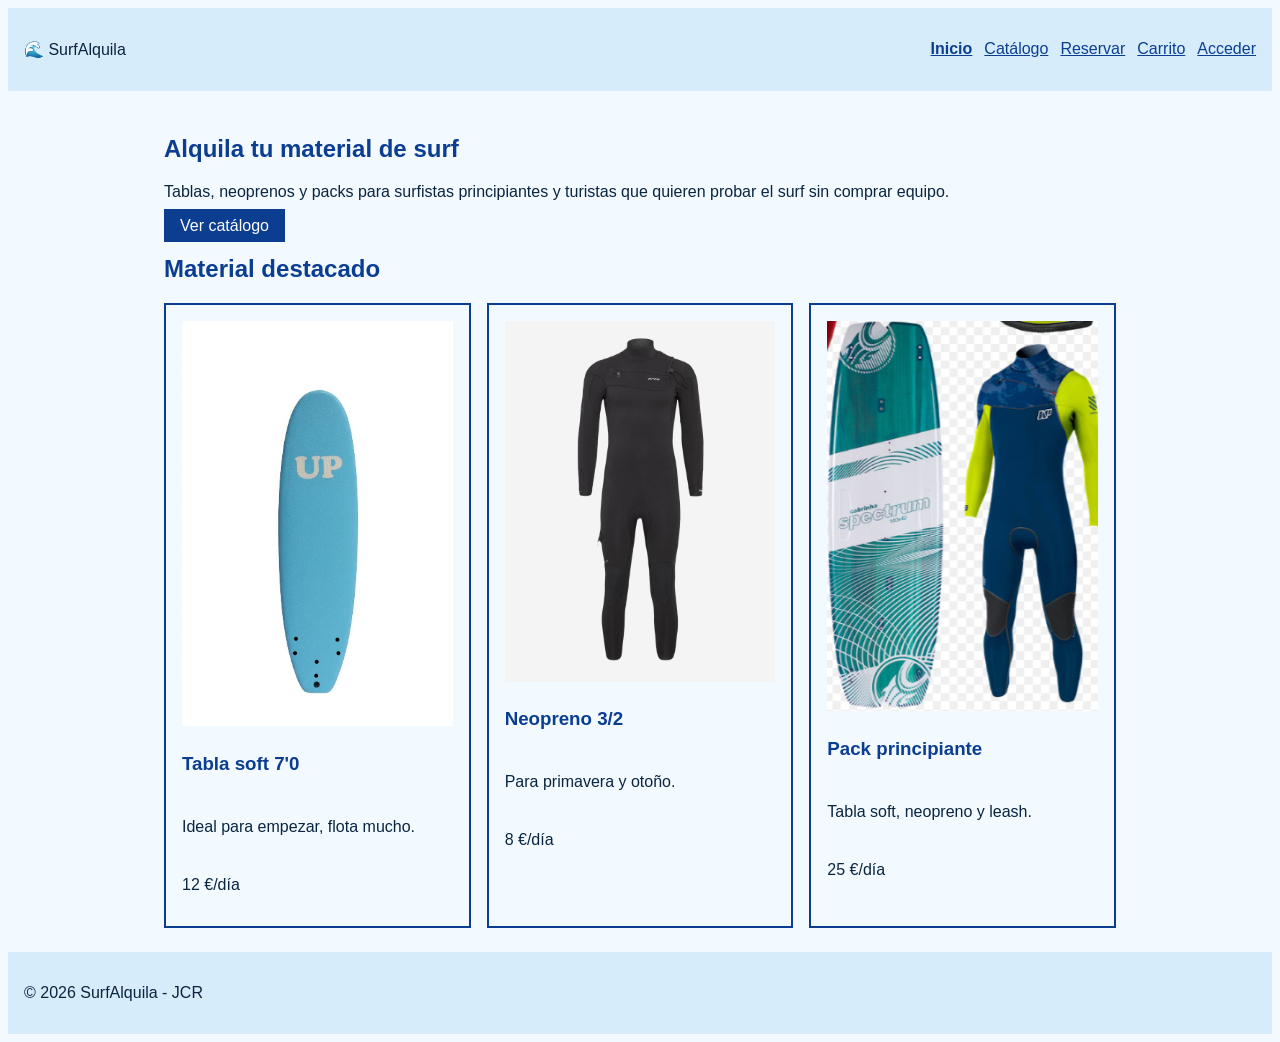
<file: index.html>
<!DOCTYPE html>
<html lang="es">
<head>
  <meta charset="UTF-8">
  <meta name="viewport" content="width=device-width, initial-scale=1">
  <title>Inicio - SurfAlquila</title>
  <!-- Hoja de estilos externa compartida por todas las páginas -->
  <link rel="stylesheet" href="css/estilos.css">
</head>
<body>
  <!-- Cabecera con logo y navegación (FLEXBOX) -->
  <header>
    <p class="logo">🌊 SurfAlquila</p>
    <nav>
      <ul><li><a href="index.html" aria-current="page">Inicio</a></li><li><a href="catalogo.html">Catálogo</a></li><li><a href="formulario.html">Reservar</a></li><li><a href="carrito.html">Carrito</a></li><li><a href="login.html">Acceder</a></li></ul>
    </nav>
  </header>

  <main>
    <!-- Presentación: qué ofrece la web, a quién va y acción principal -->
    <section class="portada">
      <h1>Alquila tu material de surf</h1>
      <p>Tablas, neoprenos y packs para surfistas principiantes y turistas que quieren probar el surf sin comprar equipo.</p>
      <a class="boton" href="catalogo.html">Ver catálogo</a>
    </section>

    <!-- Elementos destacados (GRID de 3 columnas) -->
    <section>
      <h2>Material destacado</h2>
      <div class="rejilla">
        <article class="tarjeta">
          <img src="img/producto1.jpg" alt="Ilustración de Tabla soft 7'0">
          <h3>Tabla soft 7'0</h3>
          <p>Ideal para empezar, flota mucho.</p>
          <p class="precio">12 €/día</p>
        </article>
        <article class="tarjeta">
          <img src="img/producto4.jpg" alt="Ilustración de Neopreno 3/2">
          <h3>Neopreno 3/2</h3>
          <p>Para primavera y otoño.</p>
          <p class="precio">8 €/día</p>
        </article>
        <article class="tarjeta">
          <img src="img/producto6.jpg" alt="Ilustración de Pack principiante">
          <h3>Pack principiante</h3>
          <p>Tabla soft, neopreno y leash.</p>
          <p class="precio">25 €/día</p>
        </article>
      </div>
    </section>
  </main>

  <!-- Pie de página -->
  <footer>
    <p>© 2026 SurfAlquila - JCR</p>
  </footer>
</body>
</html>
</file>
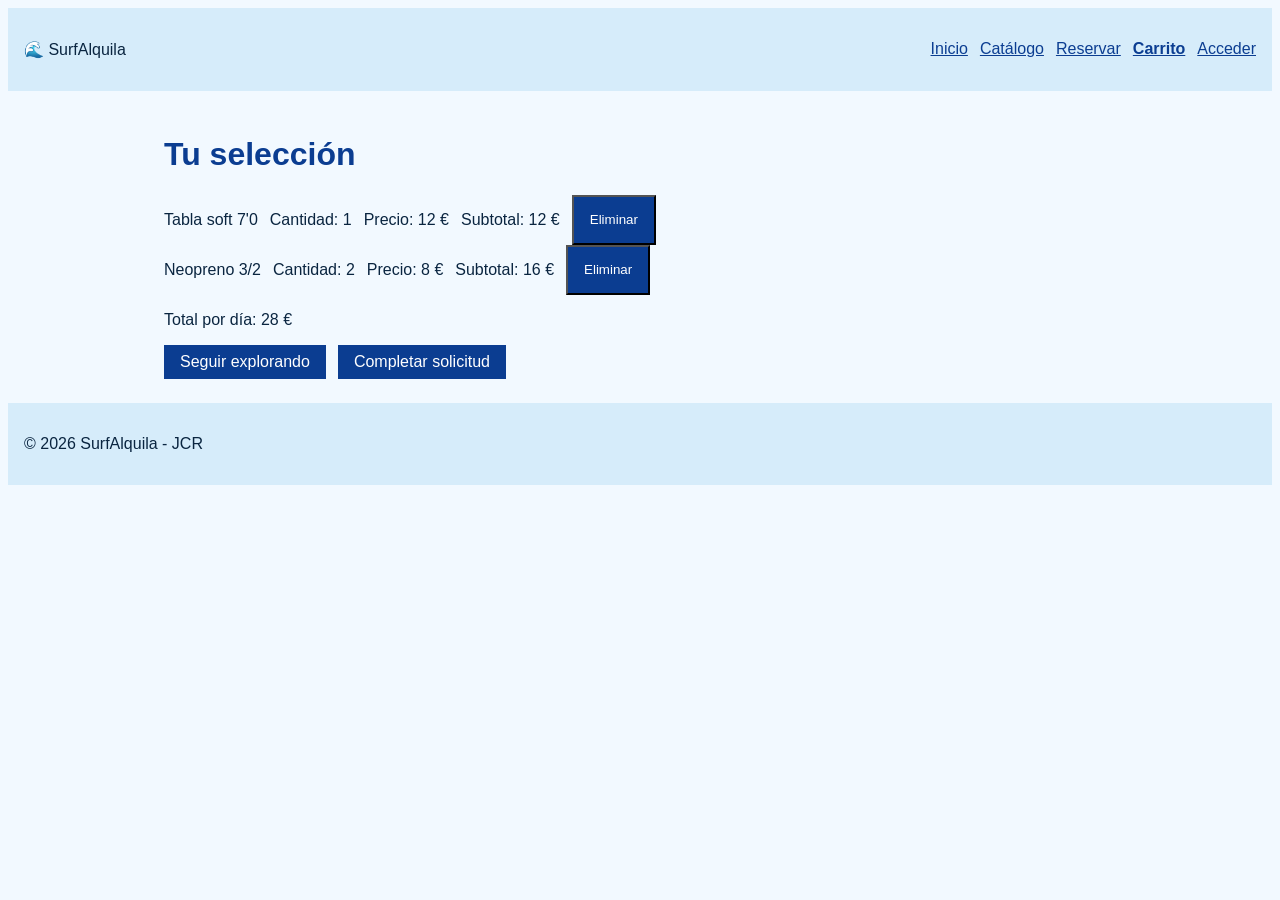
<file: carrito.html>
<!DOCTYPE html>
<html lang="es">
<head>
  <meta charset="UTF-8">
  <meta name="viewport" content="width=device-width, initial-scale=1">
  <title>Carrito - SurfAlquila</title>
  <!-- Hoja de estilos externa compartida por todas las páginas -->
  <link rel="stylesheet" href="css/estilos.css">
</head>
<body>
  <!-- Cabecera con logo y navegación (FLEXBOX) -->
  <header>
    <p class="logo">🌊 SurfAlquila</p>
    <nav>
      <ul><li><a href="index.html">Inicio</a></li><li><a href="catalogo.html">Catálogo</a></li><li><a href="formulario.html">Reservar</a></li><li><a href="carrito.html" aria-current="page">Carrito</a></li><li><a href="login.html">Acceder</a></li></ul>
    </nav>
  </header>

  <main>
    <h1>Tu selección</h1>

    <!-- Cada fila del carrito usa FLEXBOX -->
    <section>
      <article class="fila-carrito">
        <p class="nombre">Tabla soft 7'0</p>
        <p>Cantidad: 1</p>
        <p>Precio: 12 €</p>
        <p>Subtotal: 12 €</p>
        <button type="button" class="boton secundario">Eliminar</button>
      </article>
      <article class="fila-carrito">
        <p class="nombre">Neopreno 3/2</p>
        <p>Cantidad: 2</p>
        <p>Precio: 8 €</p>
        <p>Subtotal: 16 €</p>
        <button type="button" class="boton secundario">Eliminar</button>
      </article>
      <p class="total">Total por día: 28 €</p>
    </section>

    <div class="acciones">
      <a class="boton secundario" href="catalogo.html">Seguir explorando</a>
      <a class="boton" href="formulario.html">Completar solicitud</a>
    </div>
  </main>

  <!-- Pie de página -->
  <footer>
    <p>© 2026 SurfAlquila - JCR</p>
  </footer>
</body>
</html>
</file>
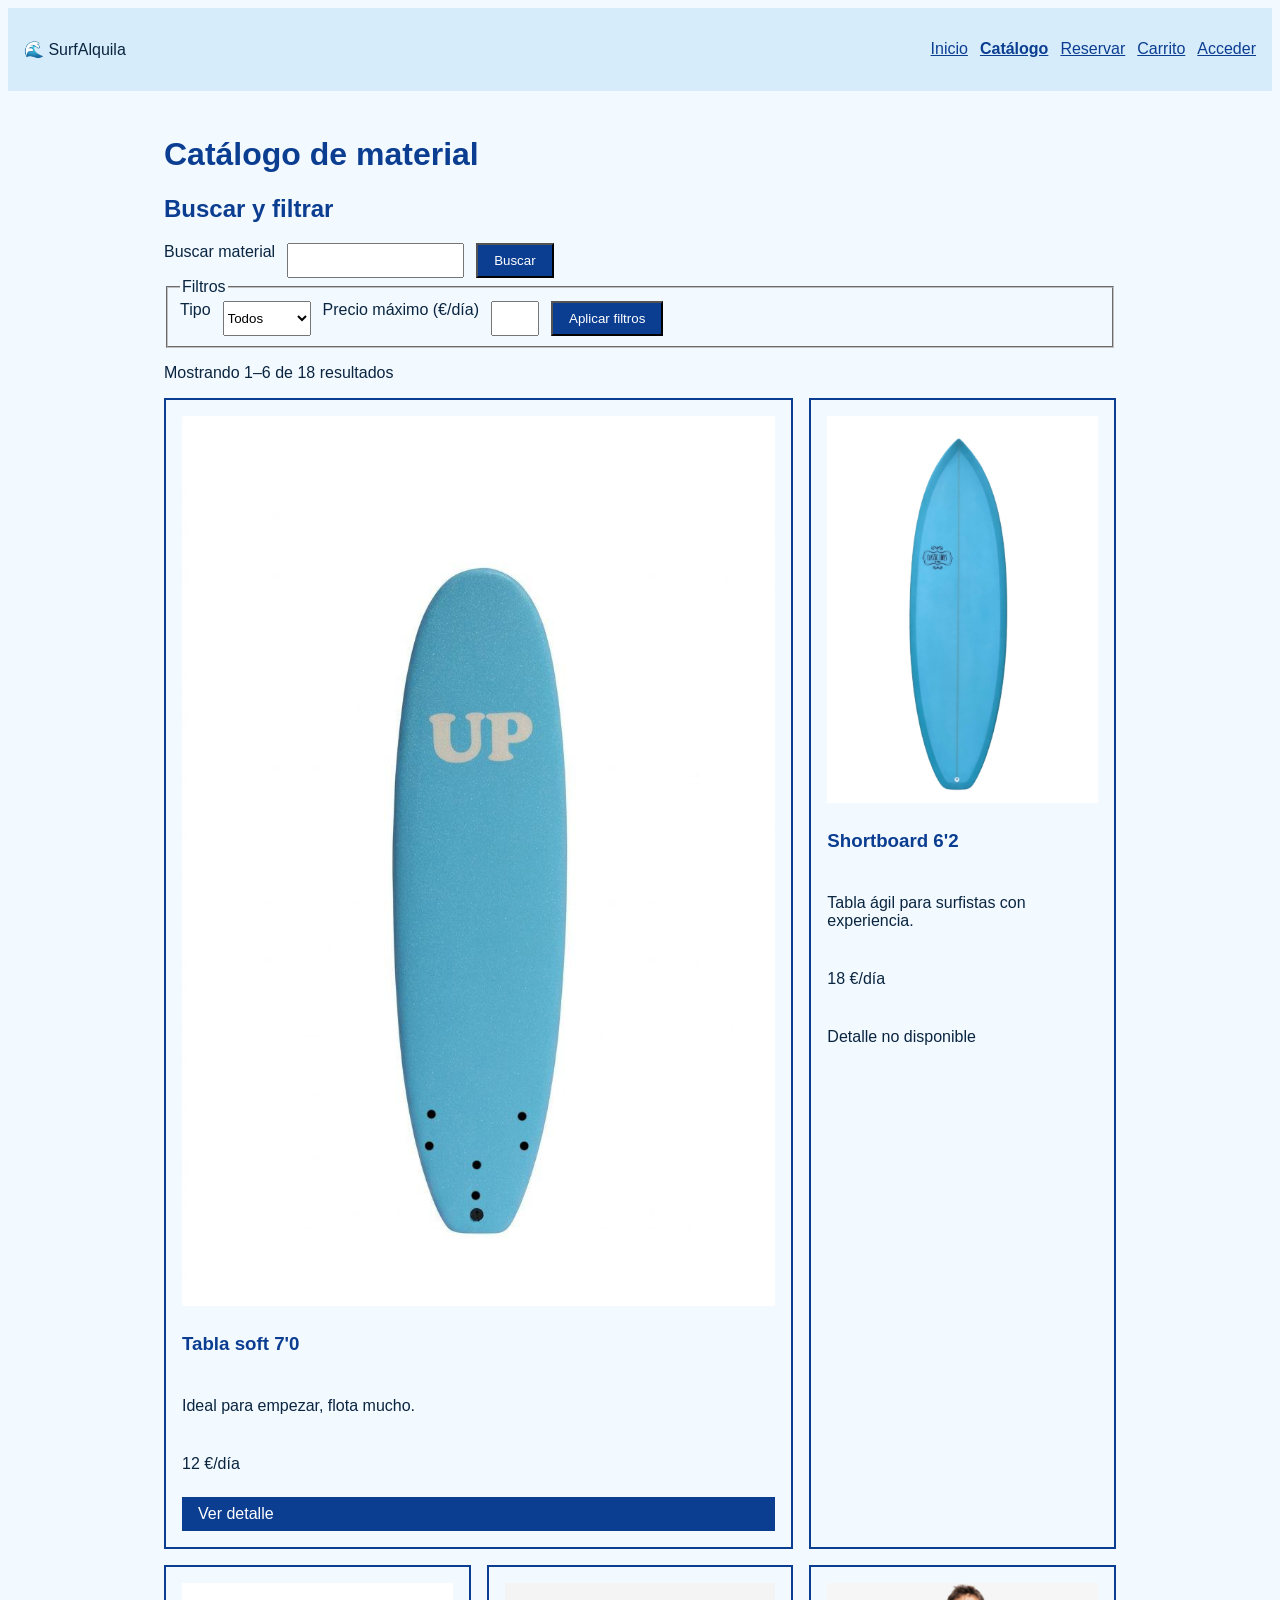
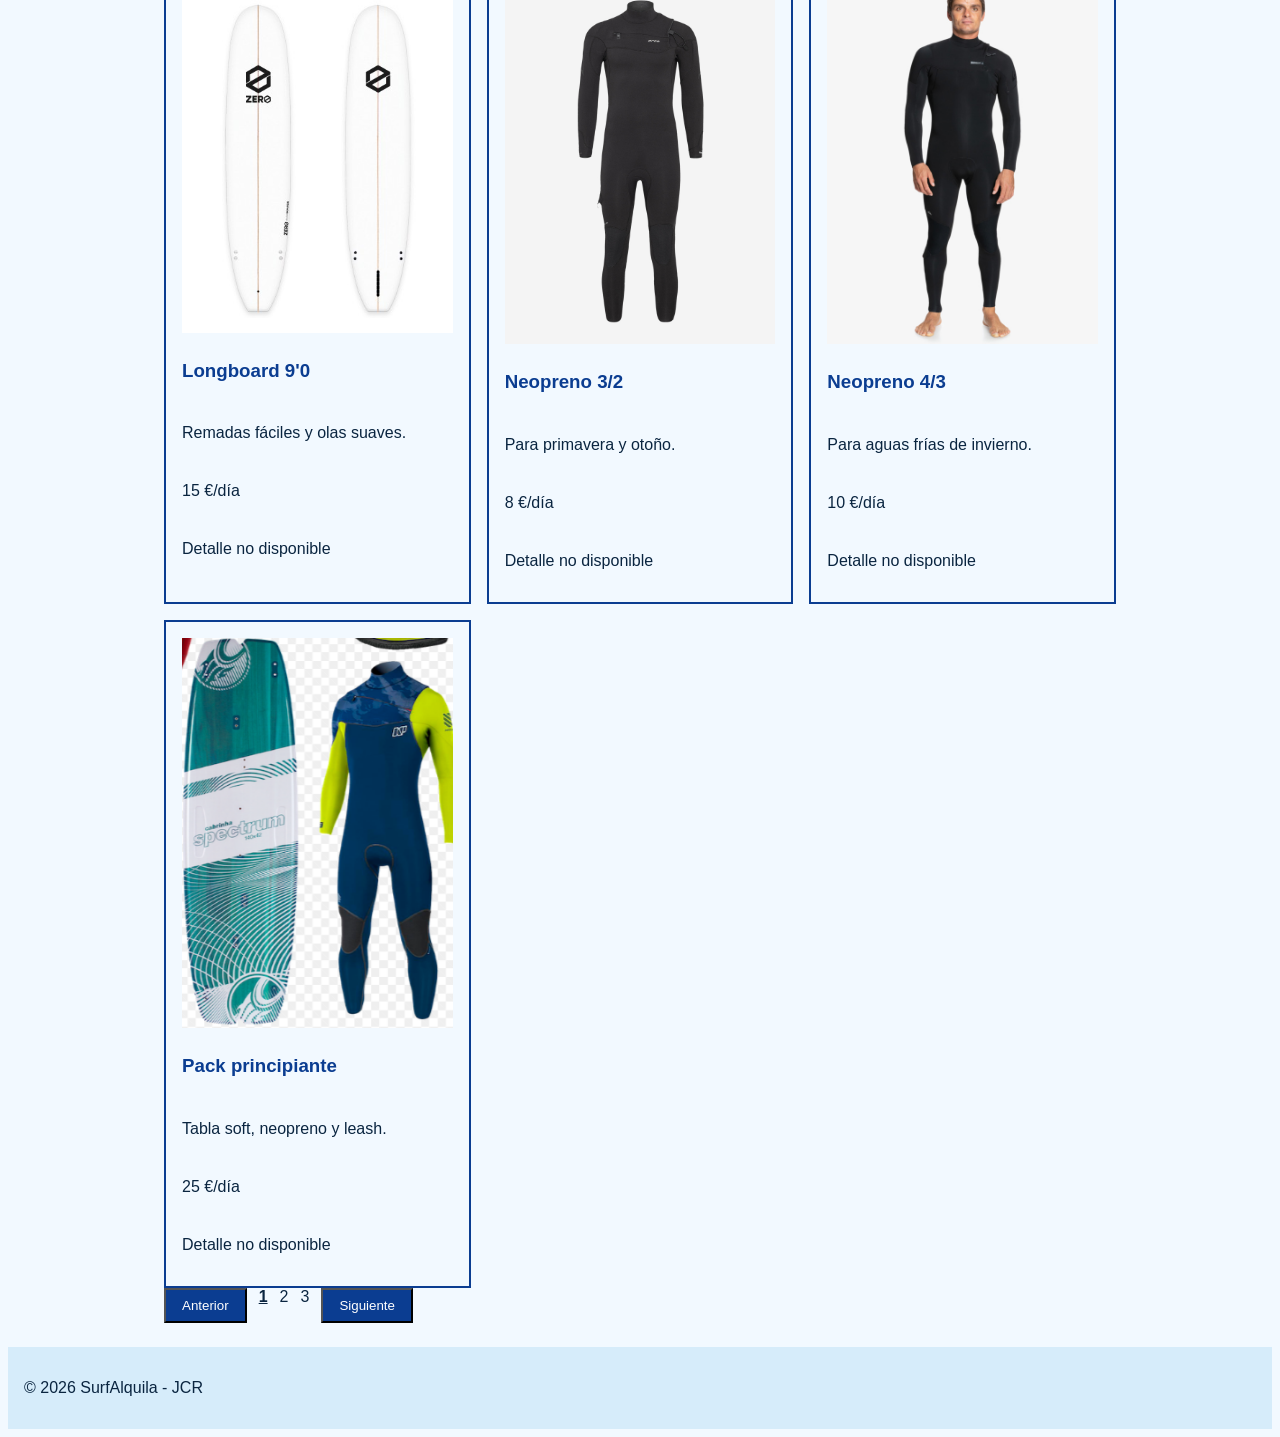
<file: catalogo.html>
<!DOCTYPE html>
<html lang="es">
<head>
  <meta charset="UTF-8">
  <meta name="viewport" content="width=device-width, initial-scale=1">
  <title>Catálogo - SurfAlquila</title>
  <!-- Hoja de estilos externa compartida por todas las páginas -->
  <link rel="stylesheet" href="css/estilos.css">
</head>
<body>
  <!-- Cabecera con logo y navegación (FLEXBOX) -->
  <header>
    <p class="logo">🌊 SurfAlquila</p>
    <nav>
      <ul><li><a href="index.html">Inicio</a></li><li><a href="catalogo.html" aria-current="page">Catálogo</a></li><li><a href="formulario.html">Reservar</a></li><li><a href="carrito.html">Carrito</a></li><li><a href="login.html">Acceder</a></li></ul>
    </nav>
  </header>

  <main>
    <h1>Catálogo de material</h1>

    <!-- Buscador y filtros (los botones son type="button" para no recargar la página) -->
    <section class="herramientas">
      <h2>Buscar y filtrar</h2>
      <div class="buscador">
        <label for="buscar">Buscar material</label>
        <input type="text" id="buscar" name="buscar">
        <button type="button" class="boton">Buscar</button>
      </div>
      <fieldset>
        <legend>Filtros</legend>
        <div class="buscador">
          <label for="tipo">Tipo</label>
          <select id="tipo" name="tipo">
            <option>Todos</option>
            <option>Tablas</option>
            <option>Neoprenos</option>
            <option>Packs</option>
          </select>
          <label for="precio">Precio máximo (€/día)</label>
          <input type="number" id="precio" name="precio" min="5" max="50">
          <button type="button" class="boton">Aplicar filtros</button>
        </div>
      </fieldset>
    </section>

    <p>Mostrando 1–6 de 18 resultados</p>

    <!-- CATÁLOGO con GRID: 3 columnas flexibles, gap y filas que crecen -->
    <section class="rejilla">
        <article class="tarjeta destacada">
          <img src="img/producto1.jpg" alt="Ilustración de Tabla soft 7'0">
          <h3>Tabla soft 7'0</h3>
          <p>Ideal para empezar, flota mucho.</p>
          <p class="precio">12 €/día</p>
          <a class="boton" href="detalle.html">Ver detalle</a>
        </article>
        <article class="tarjeta">
          <img src="img/producto2.jpg" alt="Ilustración de Shortboard 6'2">
          <h3>Shortboard 6'2</h3>
          <p>Tabla ágil para surfistas con experiencia.</p>
          <p class="precio">18 €/día</p>
          <p class="aviso-pequeno">Detalle no disponible</p>
        </article>
        <article class="tarjeta">
          <img src="img/producto3.jpg" alt="Ilustración de Longboard 9'0">
          <h3>Longboard 9'0</h3>
          <p>Remadas fáciles y olas suaves.</p>
          <p class="precio">15 €/día</p>
          <p class="aviso-pequeno">Detalle no disponible</p>
        </article>
        <article class="tarjeta">
          <img src="img/producto4.jpg" alt="Ilustración de Neopreno 3/2">
          <h3>Neopreno 3/2</h3>
          <p>Para primavera y otoño.</p>
          <p class="precio">8 €/día</p>
          <p class="aviso-pequeno">Detalle no disponible</p>
        </article>
        <article class="tarjeta">
          <img src="img/producto5.jpg" alt="Ilustración de Neopreno 4/3">
          <h3>Neopreno 4/3</h3>
          <p>Para aguas frías de invierno.</p>
          <p class="precio">10 €/día</p>
          <p class="aviso-pequeno">Detalle no disponible</p>
        </article>
        <article class="tarjeta">
          <img src="img/producto6.jpg" alt="Ilustración de Pack principiante">
          <h3>Pack principiante</h3>
          <p>Tabla soft, neopreno y leash.</p>
          <p class="precio">25 €/día</p>
          <p class="aviso-pequeno">Detalle no disponible</p>
        </article>
    </section>

    <!-- Paginación: la página actual se distingue con aria-current, negrita y subrayado -->
    <nav aria-label="Paginación" class="paginacion">
      <button type="button" class="boton">Anterior</button>
      <span aria-current="page" class="actual">1</span>
      <span>2</span>
      <span>3</span>
      <button type="button" class="boton">Siguiente</button>
    </nav>
  </main>

  <!-- Pie de página -->
  <footer>
    <p>© 2026 SurfAlquila - JCR</p>
  </footer>
</body>
</html>
</file>
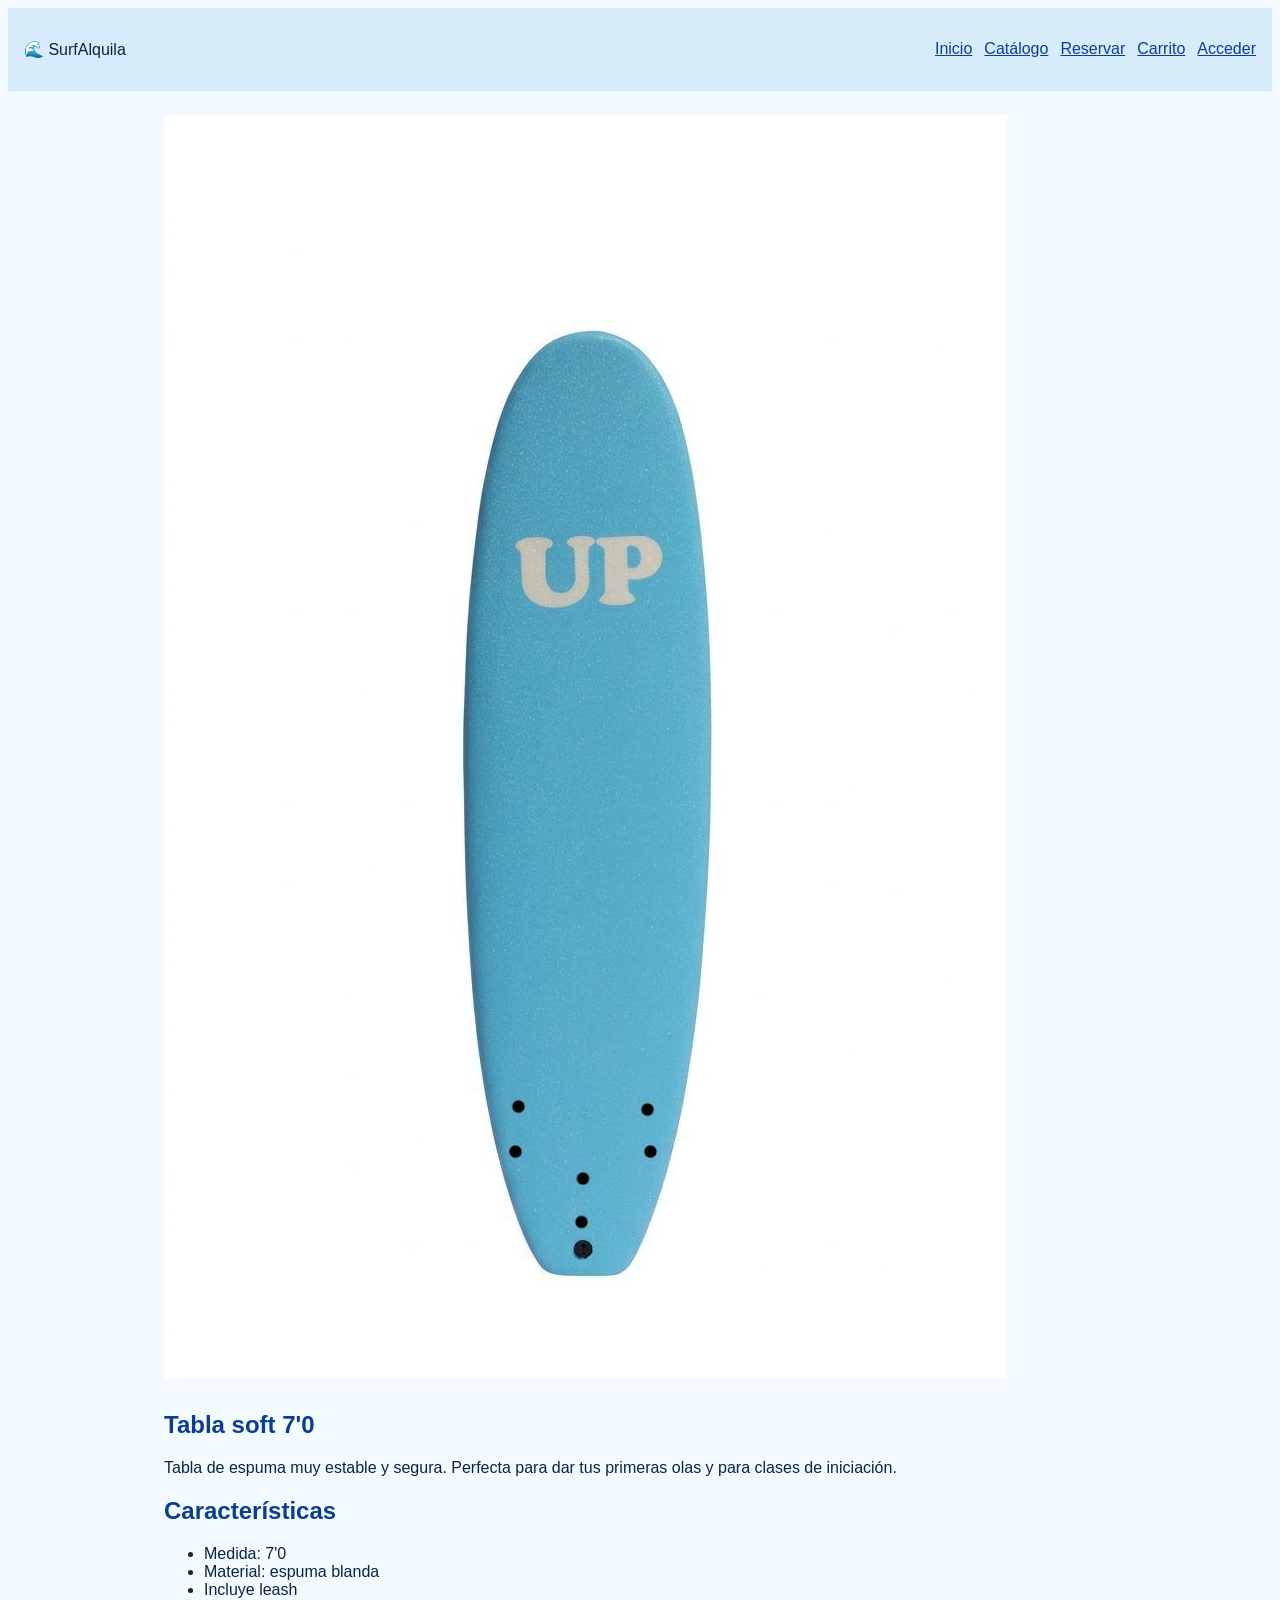
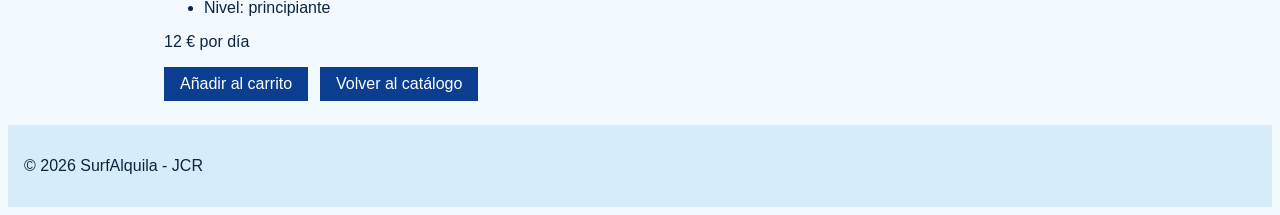
<file: detalle.html>
<!DOCTYPE html>
<html lang="es">
<head>
  <meta charset="UTF-8">
  <meta name="viewport" content="width=device-width, initial-scale=1">
  <title>Detalle Tabla soft 7'0 - SurfAlquila</title>
  <!-- Hoja de estilos externa compartida por todas las páginas -->
  <link rel="stylesheet" href="css/estilos.css">
</head>
<body>
  <!-- Cabecera con logo y navegación (FLEXBOX) -->
  <header>
    <p class="logo">🌊 SurfAlquila</p>
    <nav>
      <ul><li><a href="index.html">Inicio</a></li><li><a href="catalogo.html">Catálogo</a></li><li><a href="formulario.html">Reservar</a></li><li><a href="carrito.html">Carrito</a></li><li><a href="login.html">Acceder</a></li></ul>
    </nav>
  </header>

  <main>
    <!-- Detalle de la tabla soft (el resto de fichas no tienen detalle) -->
    <article class="detalle">
      <img src="img/producto1.jpg" alt="Ilustración de la tabla soft 7'0">
      <div>
        <h1>Tabla soft 7'0</h1>
        <p>Tabla de espuma muy estable y segura. Perfecta para dar tus primeras olas y para clases de iniciación.</p>
        <h2>Características</h2>
        <ul>
          <li>Medida: 7'0</li>
          <li>Material: espuma blanda</li>
          <li>Incluye leash</li>
          <li>Nivel: principiante</li>
        </ul>
        <p class="precio">12 € por día</p>
        <div class="acciones">
          <a class="boton" href="carrito.html">Añadir al carrito</a>
          <a class="boton secundario" href="catalogo.html">Volver al catálogo</a>
        </div>
      </div>
    </article>
  </main>

  <!-- Pie de página -->
  <footer>
    <p>© 2026 SurfAlquila - JCR</p>
  </footer>
</body>
</html>
</file>
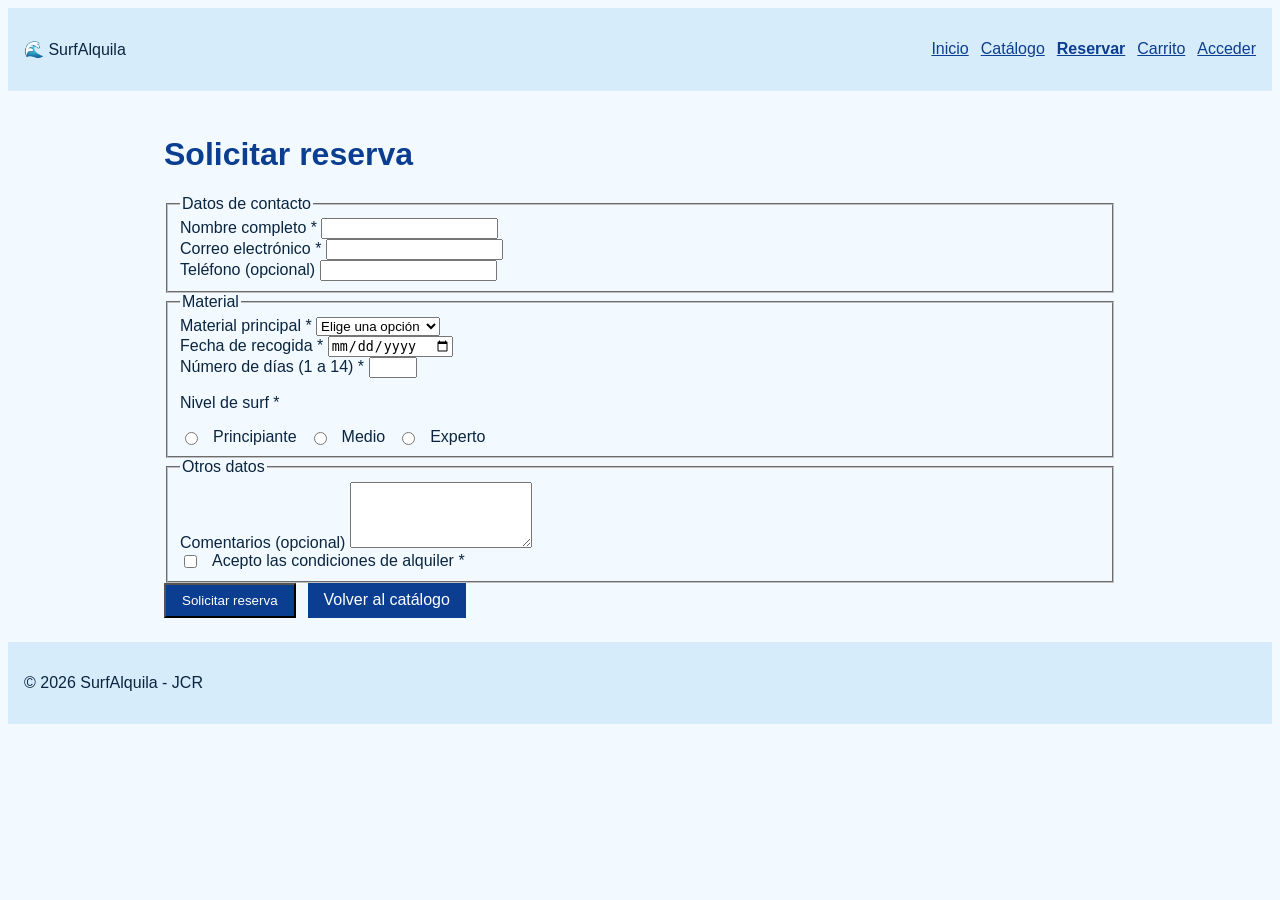
<file: formulario.html>
<!DOCTYPE html>
<html lang="es">
<head>
  <meta charset="UTF-8">
  <meta name="viewport" content="width=device-width, initial-scale=1">
  <title>Solicitar reserva - SurfAlquila</title>
  <!-- Hoja de estilos externa compartida por todas las páginas -->
  <link rel="stylesheet" href="css/estilos.css">
</head>
<body>
  <!-- Cabecera con logo y navegación (FLEXBOX) -->
  <header>
    <p class="logo">🌊 SurfAlquila</p>
    <nav>
      <ul><li><a href="index.html">Inicio</a></li><li><a href="catalogo.html">Catálogo</a></li><li><a href="formulario.html" aria-current="page">Reservar</a></li><li><a href="carrito.html">Carrito</a></li><li><a href="login.html">Acceder</a></li></ul>
    </nav>
  </header>

  <main>
    <h1>Solicitar reserva</h1>
    <form action="#">
      <fieldset>
        <legend>Datos de contacto</legend>
        <div class="campo">
          <label for="nombre">Nombre completo *</label>
          <input type="text" id="nombre" name="nombre" required>
        </div>
        <div class="campo">
          <label for="email">Correo electrónico *</label>
          <input type="email" id="email" name="email" required>
        </div>
        <div class="campo">
          <label for="tel">Teléfono (opcional)</label>
          <input type="tel" id="tel" name="tel">
        </div>
      </fieldset>

      <fieldset>
        <legend>Material</legend>
        <div class="campo">
          <label for="material">Material principal *</label>
          <select id="material" name="material" required>
            <option value="">Elige una opción</option>
            <option>Tabla soft 7'0</option>
            <option>Shortboard 6'2</option>
            <option>Longboard 9'0</option>
            <option>Pack principiante</option>
          </select>
        </div>
        <div class="campo">
          <label for="fecha">Fecha de recogida *</label>
          <input type="date" id="fecha" name="fecha" required>
        </div>
        <div class="campo">
          <label for="dias">Número de días (1 a 14) *</label>
          <input type="number" id="dias" name="dias" min="1" max="14" required>
        </div>
        <!-- Los botones de opción cuentan como un solo campo -->
        <p>Nivel de surf *</p>
        <div class="opciones">
          <input type="radio" id="n1" name="nivel" value="principiante" required>
          <label for="n1">Principiante</label>
          <input type="radio" id="n2" name="nivel" value="medio">
          <label for="n2">Medio</label>
          <input type="radio" id="n3" name="nivel" value="experto">
          <label for="n3">Experto</label>
        </div>
      </fieldset>

      <fieldset>
        <legend>Otros datos</legend>
        <div class="campo">
          <label for="coment">Comentarios (opcional)</label>
          <textarea id="coment" name="coment" rows="4"></textarea>
        </div>
        <div class="opciones">
          <input type="checkbox" id="acepto" name="acepto" required>
          <label for="acepto">Acepto las condiciones de alquiler *</label>
        </div>
      </fieldset>

      <!-- Acciones del formulario con FLEXBOX -->
      <div class="acciones">
        <button type="submit" class="boton">Solicitar reserva</button>
        <a class="boton secundario" href="catalogo.html">Volver al catálogo</a>
      </div>
    </form>
  </main>

  <!-- Pie de página -->
  <footer>
    <p>© 2026 SurfAlquila - JCR</p>
  </footer>
</body>
</html>
</file>
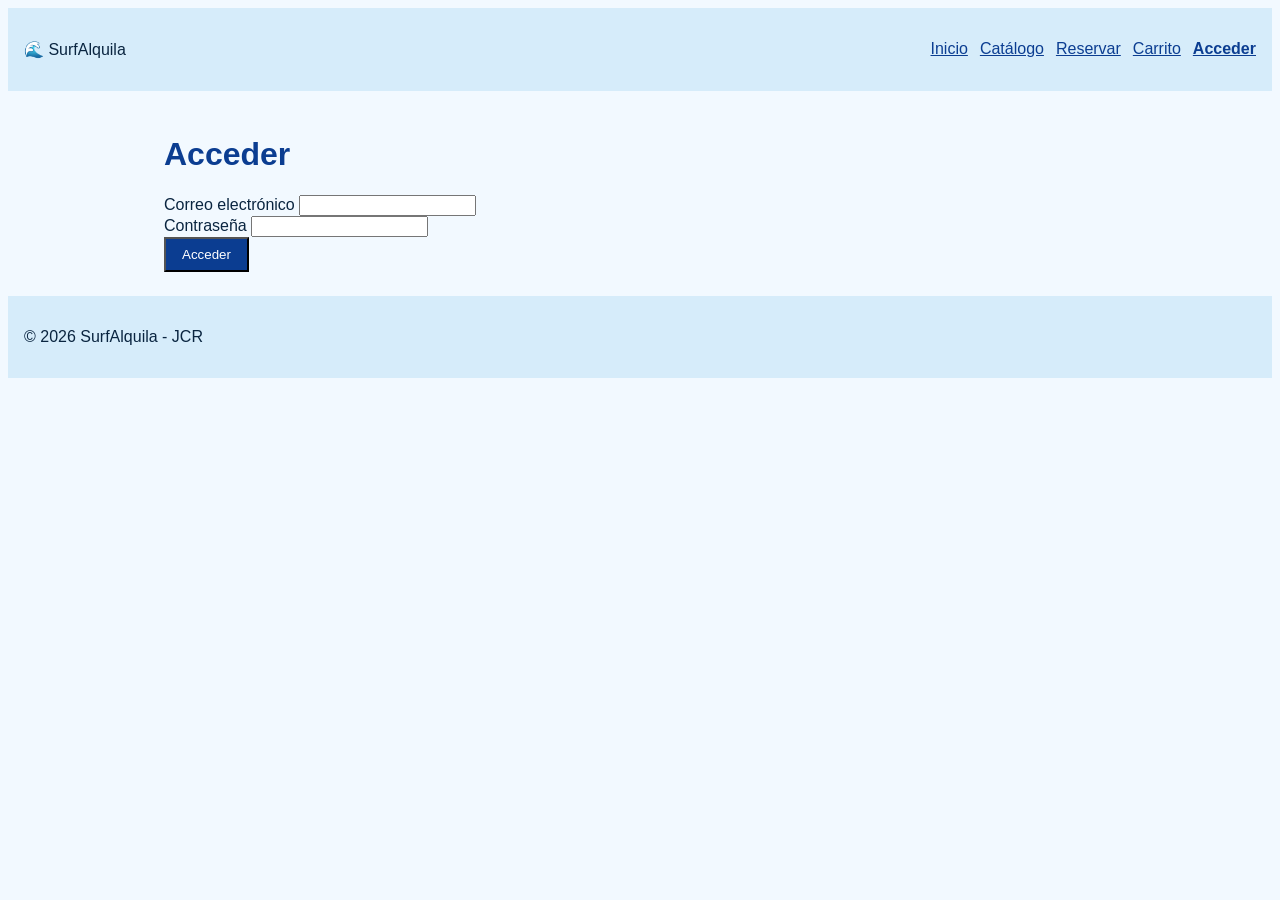
<file: login.html>
<!DOCTYPE html>
<html lang="es">
<head>
  <meta charset="UTF-8">
  <meta name="viewport" content="width=device-width, initial-scale=1">
  <title>Acceder - SurfAlquila</title>
  <!-- Hoja de estilos externa compartida por todas las páginas -->
  <link rel="stylesheet" href="css/estilos.css">
</head>
<body>
  <!-- Cabecera con logo y navegación (FLEXBOX) -->
  <header>
    <p class="logo">🌊 SurfAlquila</p>
    <nav>
      <ul><li><a href="index.html">Inicio</a></li><li><a href="catalogo.html">Catálogo</a></li><li><a href="formulario.html">Reservar</a></li><li><a href="carrito.html">Carrito</a></li><li><a href="login.html" aria-current="page">Acceder</a></li></ul>
    </nav>
  </header>

  <main>
    <h1>Acceder</h1>
    <form action="#">
      <div class="campo">
        <label for="correo">Correo electrónico</label>
        <input type="email" id="correo" name="correo" required>
      </div>
      <div class="campo">
        <label for="clave">Contraseña</label>
        <input type="password" id="clave" name="clave" required>
      </div>
      <button type="submit" class="boton">Acceder</button>
    </form>
  </main>

  <!-- Pie de página -->
  <footer>
    <p>© 2026 SurfAlquila - JCR</p>
  </footer>
</body>
</html>
</file>
<file: css/estilos.css>
* {
  box-sizing: border-box;
}
body {
  font-family: Arial, sans-serif;
  color: #0a2540;
  background-color: #f2f9ff;
}
h1, h2, h3, a {
  color: #0b3d91;
}
header, footer {
  background-color: #d6ecfa;
  padding: 16px;
}
[aria-current="page"] {
  font-weight: bold;
  text-decoration: underline;
}
main {
  max-width: 1000px;
  margin: 0 auto;
  padding: 24px;
}
header, nav ul, .acciones, .buscador, .opciones, .paginacion, .fila-carrito, .detalle {
  display: flex;
  flex-wrap: wrap;
  gap: 12px;
}
header {
  justify-content: space-between;
}
nav ul {
  list-style: none;
}
.rejilla {
  display: grid;
  grid-template-columns: repeat(3, 1fr);
  gap: 16px;
}
.tarjeta {
  display: flex;
  flex-direction: column;
  gap: 8px;
  border: 2px solid #0b3d91;
  padding: 16px;
}
.destacada {
  grid-column: span 2;
}
img {
  max-width: 100%;
}
.boton {
  background-color: #0b3d91;
  color: white;
  padding: 8px 16px;
  text-decoration: none;
}
.boton:hover {
  background-color: #1f78c1;
}
:focus-visible {
  outline: 3px solid orange;
}
.aviso {
  border: 2px solid orange;
  padding: 8px;
}
</file>
